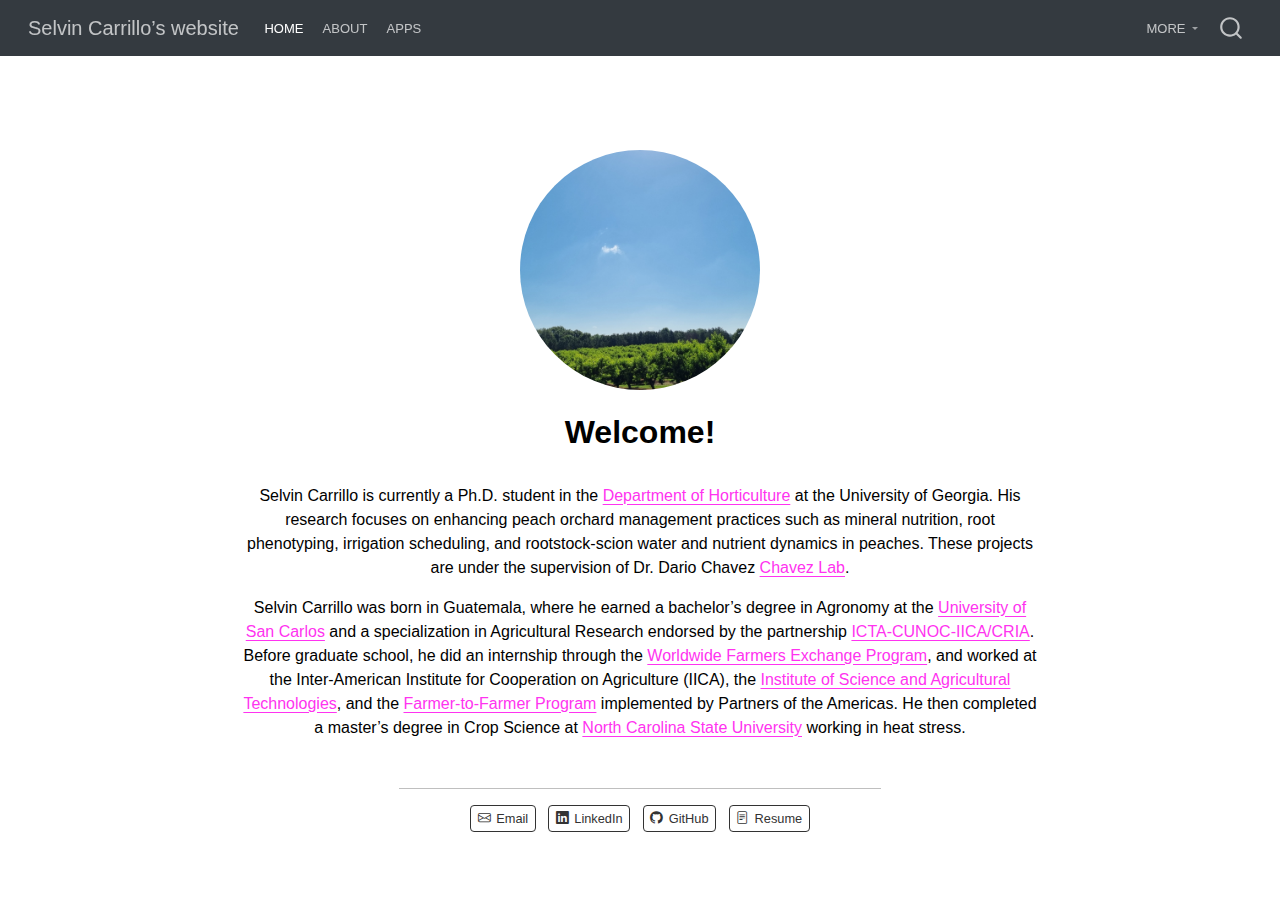
<file: index.html>
<!DOCTYPE html>
<html xmlns="http://www.w3.org/1999/xhtml" lang="en" xml:lang="en"><head>

<meta charset="utf-8">
<meta name="generator" content="quarto-1.4.554">

<meta name="viewport" content="width=device-width, initial-scale=1.0, user-scalable=yes">


<title>Selvin Carrillo’s website - Welcome!</title>
<style>
code{white-space: pre-wrap;}
span.smallcaps{font-variant: small-caps;}
div.columns{display: flex; gap: min(4vw, 1.5em);}
div.column{flex: auto; overflow-x: auto;}
div.hanging-indent{margin-left: 1.5em; text-indent: -1.5em;}
ul.task-list{list-style: none;}
ul.task-list li input[type="checkbox"] {
  width: 0.8em;
  margin: 0 0.8em 0.2em -1em; /* quarto-specific, see https://github.com/quarto-dev/quarto-cli/issues/4556 */ 
  vertical-align: middle;
}
</style>


<script src="site_libs/quarto-nav/quarto-nav.js"></script>
<script src="site_libs/quarto-nav/headroom.min.js"></script>
<script src="site_libs/clipboard/clipboard.min.js"></script>
<script src="site_libs/quarto-search/autocomplete.umd.js"></script>
<script src="site_libs/quarto-search/fuse.min.js"></script>
<script src="site_libs/quarto-search/quarto-search.js"></script>
<meta name="quarto:offset" content="./">
<script src="site_libs/quarto-html/quarto.js"></script>
<script src="site_libs/quarto-html/popper.min.js"></script>
<script src="site_libs/quarto-html/tippy.umd.min.js"></script>
<link href="site_libs/quarto-html/tippy.css" rel="stylesheet">
<link href="site_libs/quarto-html/quarto-syntax-highlighting.css" rel="stylesheet" id="quarto-text-highlighting-styles">
<script src="site_libs/bootstrap/bootstrap.min.js"></script>
<link href="site_libs/bootstrap/bootstrap-icons.css" rel="stylesheet">
<link href="site_libs/bootstrap/bootstrap.min.css" rel="stylesheet" id="quarto-bootstrap" data-mode="light">
<script id="quarto-search-options" type="application/json">{
  "location": "navbar",
  "copy-button": false,
  "collapse-after": 3,
  "panel-placement": "end",
  "type": "overlay",
  "limit": 50,
  "keyboard-shortcut": [
    "f",
    "/",
    "s"
  ],
  "show-item-context": false,
  "language": {
    "search-no-results-text": "No results",
    "search-matching-documents-text": "matching documents",
    "search-copy-link-title": "Copy link to search",
    "search-hide-matches-text": "Hide additional matches",
    "search-more-match-text": "more match in this document",
    "search-more-matches-text": "more matches in this document",
    "search-clear-button-title": "Clear",
    "search-text-placeholder": "",
    "search-detached-cancel-button-title": "Cancel",
    "search-submit-button-title": "Submit",
    "search-label": "Search"
  }
}</script>


<link rel="stylesheet" href="styles.css">
</head>

<body class="nav-fixed fullcontent">

<div id="quarto-search-results"></div>
  <header id="quarto-header" class="headroom fixed-top">
    <nav class="navbar navbar-expand-lg " data-bs-theme="dark">
      <div class="navbar-container container-fluid">
      <div class="navbar-brand-container mx-auto">
    <a class="navbar-brand" href="./index.html">
    <span class="navbar-title">Selvin Carrillo’s website</span>
    </a>
  </div>
            <div id="quarto-search" class="" title="Search"></div>
          <button class="navbar-toggler" type="button" data-bs-toggle="collapse" data-bs-target="#navbarCollapse" aria-controls="navbarCollapse" aria-expanded="false" aria-label="Toggle navigation" onclick="if (window.quartoToggleHeadroom) { window.quartoToggleHeadroom(); }">
  <span class="navbar-toggler-icon"></span>
</button>
          <div class="collapse navbar-collapse" id="navbarCollapse">
            <ul class="navbar-nav navbar-nav-scroll me-auto">
  <li class="nav-item">
    <a class="nav-link active" href="./index.html" aria-current="page"> 
<span class="menu-text">Home</span></a>
  </li>  
  <li class="nav-item">
    <a class="nav-link" href="./about.html"> 
<span class="menu-text">About</span></a>
  </li>  
  <li class="nav-item">
    <a class="nav-link" href="./Apps.html"> 
<span class="menu-text">Apps</span></a>
  </li>  
</ul>
            <ul class="navbar-nav navbar-nav-scroll ms-auto">
  <li class="nav-item dropdown ">
    <a class="nav-link dropdown-toggle" href="#" id="nav-menu-more" role="button" data-bs-toggle="dropdown" aria-expanded="false">
 <span class="menu-text">More</span>
    </a>
    <ul class="dropdown-menu dropdown-menu-end" aria-labelledby="nav-menu-more">    
        <li>
    <a class="dropdown-item" href="./Resources.html">
 <span class="dropdown-text">Resources</span></a>
  </li>  
    </ul>
  </li>
</ul>
          </div> <!-- /navcollapse -->
          <div class="quarto-navbar-tools">
</div>
      </div> <!-- /container-fluid -->
    </nav>
</header>
<!-- content -->
<div id="quarto-content" class="quarto-container page-columns page-rows-contents page-layout-article page-navbar">
<!-- sidebar -->
<!-- margin-sidebar -->
    
<!-- main -->
<div class="quarto-about-jolla content">
  <img src="images/peaches.jpg" class="about-image
  round " style="height: 15em; width: 15em;">
 <header id="title-block-header" class="quarto-title-block default">
<div class="quarto-title">
<h1 class="title">Welcome!</h1>
</div>
<div class="quarto-title-meta">
  </div>
</header><main class="content" id="quarto-document-content">
<p>Selvin Carrillo is currently a Ph.D.&nbsp;student in the <a href="https://hort.caes.uga.edu/graduate.html">Department of Horticulture</a> at the University of Georgia. His research focuses on enhancing peach orchard management practices such as mineral nutrition, root phenotyping, irrigation scheduling, and rootstock-scion water and nutrient dynamics in peaches. These projects are under the supervision of Dr.&nbsp;Dario Chavez <a href="https://site.caes.uga.edu/chavezlab/">Chavez Lab</a>.</p>
<p>Selvin Carrillo was born in Guatemala, where he earned a bachelor’s degree in Agronomy at the <a href="https://cunoroc.edu.gt/joomla30/index.php/carreras-disponibles/carrera-agronomia">University of San Carlos</a> and a specialization in Agricultural Research endorsed by the partnership <a href="https://www.icta.gob.gt/noticias/abril2019/Graduaci%C3%B3n%20Fycia%20marzo%202019.pdf">ICTA-CUNOC-IICA/CRIA</a>. Before graduate school, he did an internship through the <a href="https://worldwidefarmers.org/general-agriculture">Worldwide Farmers Exchange Program</a>, and worked at the Inter-American Institute for Cooperation on Agriculture (IICA), the <a href="https://icta.gob.gt/">Institute of Science and Agricultural Technologies</a>, and the <a href="https://farmer-to-farmer.org/">Farmer-to-Farmer Program</a> implemented by Partners of the Americas. He then completed a master’s degree in Crop Science at <a href="https://cals.ncsu.edu/crop-and-soil-sciences/students/graduate/">North Carolina State University</a> working in heat stress.</p>


</main> 
  <hr class="about-sep">
   <div class="about-links">
  <a href="mailto:selvincar@hotmail.com" class="about-link" rel="" target="">
    <i class="bi bi-envelope"></i>
     <span class="about-link-text">Email</span>
  </a>
  <a href="https://www.linkedin.com/in/selvincarrillo/" class="about-link" rel="" target="">
    <i class="bi bi-linkedin"></i>
     <span class="about-link-text">LinkedIn</span>
  </a>
  <a href="https://github.com/selvincarrillo" class="about-link" rel="" target="">
    <i class="bi bi-github"></i>
     <span class="about-link-text">GitHub</span>
  </a>
  <a href="/CV_SCR.pdf" class="about-link" rel="" target="">
    <i class="bi bi-file-text"></i>
     <span class="about-link-text">Resume</span>
  </a>
</div>
</div>
 <!-- /main -->
<script id="quarto-html-after-body" type="application/javascript">
window.document.addEventListener("DOMContentLoaded", function (event) {
  const toggleBodyColorMode = (bsSheetEl) => {
    const mode = bsSheetEl.getAttribute("data-mode");
    const bodyEl = window.document.querySelector("body");
    if (mode === "dark") {
      bodyEl.classList.add("quarto-dark");
      bodyEl.classList.remove("quarto-light");
    } else {
      bodyEl.classList.add("quarto-light");
      bodyEl.classList.remove("quarto-dark");
    }
  }
  const toggleBodyColorPrimary = () => {
    const bsSheetEl = window.document.querySelector("link#quarto-bootstrap");
    if (bsSheetEl) {
      toggleBodyColorMode(bsSheetEl);
    }
  }
  toggleBodyColorPrimary();  
  const isCodeAnnotation = (el) => {
    for (const clz of el.classList) {
      if (clz.startsWith('code-annotation-')) {                     
        return true;
      }
    }
    return false;
  }
  const clipboard = new window.ClipboardJS('.code-copy-button', {
    text: function(trigger) {
      const codeEl = trigger.previousElementSibling.cloneNode(true);
      for (const childEl of codeEl.children) {
        if (isCodeAnnotation(childEl)) {
          childEl.remove();
        }
      }
      return codeEl.innerText;
    }
  });
  clipboard.on('success', function(e) {
    // button target
    const button = e.trigger;
    // don't keep focus
    button.blur();
    // flash "checked"
    button.classList.add('code-copy-button-checked');
    var currentTitle = button.getAttribute("title");
    button.setAttribute("title", "Copied!");
    let tooltip;
    if (window.bootstrap) {
      button.setAttribute("data-bs-toggle", "tooltip");
      button.setAttribute("data-bs-placement", "left");
      button.setAttribute("data-bs-title", "Copied!");
      tooltip = new bootstrap.Tooltip(button, 
        { trigger: "manual", 
          customClass: "code-copy-button-tooltip",
          offset: [0, -8]});
      tooltip.show();    
    }
    setTimeout(function() {
      if (tooltip) {
        tooltip.hide();
        button.removeAttribute("data-bs-title");
        button.removeAttribute("data-bs-toggle");
        button.removeAttribute("data-bs-placement");
      }
      button.setAttribute("title", currentTitle);
      button.classList.remove('code-copy-button-checked');
    }, 1000);
    // clear code selection
    e.clearSelection();
  });
    var localhostRegex = new RegExp(/^(?:http|https):\/\/localhost\:?[0-9]*\//);
    var mailtoRegex = new RegExp(/^mailto:/);
      var filterRegex = new RegExp("https:\/\/selvincarrillo\.github\.io\/website\/");
    var isInternal = (href) => {
        return filterRegex.test(href) || localhostRegex.test(href) || mailtoRegex.test(href);
    }
    // Inspect non-navigation links and adorn them if external
 	var links = window.document.querySelectorAll('a[href]:not(.nav-link):not(.navbar-brand):not(.toc-action):not(.sidebar-link):not(.sidebar-item-toggle):not(.pagination-link):not(.no-external):not([aria-hidden]):not(.dropdown-item):not(.quarto-navigation-tool)');
    for (var i=0; i<links.length; i++) {
      const link = links[i];
      if (!isInternal(link.href)) {
        // undo the damage that might have been done by quarto-nav.js in the case of
        // links that we want to consider external
        if (link.dataset.originalHref !== undefined) {
          link.href = link.dataset.originalHref;
        }
      }
    }
  function tippyHover(el, contentFn, onTriggerFn, onUntriggerFn) {
    const config = {
      allowHTML: true,
      maxWidth: 500,
      delay: 100,
      arrow: false,
      appendTo: function(el) {
          return el.parentElement;
      },
      interactive: true,
      interactiveBorder: 10,
      theme: 'quarto',
      placement: 'bottom-start',
    };
    if (contentFn) {
      config.content = contentFn;
    }
    if (onTriggerFn) {
      config.onTrigger = onTriggerFn;
    }
    if (onUntriggerFn) {
      config.onUntrigger = onUntriggerFn;
    }
    window.tippy(el, config); 
  }
  const noterefs = window.document.querySelectorAll('a[role="doc-noteref"]');
  for (var i=0; i<noterefs.length; i++) {
    const ref = noterefs[i];
    tippyHover(ref, function() {
      // use id or data attribute instead here
      let href = ref.getAttribute('data-footnote-href') || ref.getAttribute('href');
      try { href = new URL(href).hash; } catch {}
      const id = href.replace(/^#\/?/, "");
      const note = window.document.getElementById(id);
      if (note) {
        return note.innerHTML;
      } else {
        return "";
      }
    });
  }
  const xrefs = window.document.querySelectorAll('a.quarto-xref');
  const processXRef = (id, note) => {
    // Strip column container classes
    const stripColumnClz = (el) => {
      el.classList.remove("page-full", "page-columns");
      if (el.children) {
        for (const child of el.children) {
          stripColumnClz(child);
        }
      }
    }
    stripColumnClz(note)
    if (id === null || id.startsWith('sec-')) {
      // Special case sections, only their first couple elements
      const container = document.createElement("div");
      if (note.children && note.children.length > 2) {
        container.appendChild(note.children[0].cloneNode(true));
        for (let i = 1; i < note.children.length; i++) {
          const child = note.children[i];
          if (child.tagName === "P" && child.innerText === "") {
            continue;
          } else {
            container.appendChild(child.cloneNode(true));
            break;
          }
        }
        if (window.Quarto?.typesetMath) {
          window.Quarto.typesetMath(container);
        }
        return container.innerHTML
      } else {
        if (window.Quarto?.typesetMath) {
          window.Quarto.typesetMath(note);
        }
        return note.innerHTML;
      }
    } else {
      // Remove any anchor links if they are present
      const anchorLink = note.querySelector('a.anchorjs-link');
      if (anchorLink) {
        anchorLink.remove();
      }
      if (window.Quarto?.typesetMath) {
        window.Quarto.typesetMath(note);
      }
      // TODO in 1.5, we should make sure this works without a callout special case
      if (note.classList.contains("callout")) {
        return note.outerHTML;
      } else {
        return note.innerHTML;
      }
    }
  }
  for (var i=0; i<xrefs.length; i++) {
    const xref = xrefs[i];
    tippyHover(xref, undefined, function(instance) {
      instance.disable();
      let url = xref.getAttribute('href');
      let hash = undefined; 
      if (url.startsWith('#')) {
        hash = url;
      } else {
        try { hash = new URL(url).hash; } catch {}
      }
      if (hash) {
        const id = hash.replace(/^#\/?/, "");
        const note = window.document.getElementById(id);
        if (note !== null) {
          try {
            const html = processXRef(id, note.cloneNode(true));
            instance.setContent(html);
          } finally {
            instance.enable();
            instance.show();
          }
        } else {
          // See if we can fetch this
          fetch(url.split('#')[0])
          .then(res => res.text())
          .then(html => {
            const parser = new DOMParser();
            const htmlDoc = parser.parseFromString(html, "text/html");
            const note = htmlDoc.getElementById(id);
            if (note !== null) {
              const html = processXRef(id, note);
              instance.setContent(html);
            } 
          }).finally(() => {
            instance.enable();
            instance.show();
          });
        }
      } else {
        // See if we can fetch a full url (with no hash to target)
        // This is a special case and we should probably do some content thinning / targeting
        fetch(url)
        .then(res => res.text())
        .then(html => {
          const parser = new DOMParser();
          const htmlDoc = parser.parseFromString(html, "text/html");
          const note = htmlDoc.querySelector('main.content');
          if (note !== null) {
            // This should only happen for chapter cross references
            // (since there is no id in the URL)
            // remove the first header
            if (note.children.length > 0 && note.children[0].tagName === "HEADER") {
              note.children[0].remove();
            }
            const html = processXRef(null, note);
            instance.setContent(html);
          } 
        }).finally(() => {
          instance.enable();
          instance.show();
        });
      }
    }, function(instance) {
    });
  }
      let selectedAnnoteEl;
      const selectorForAnnotation = ( cell, annotation) => {
        let cellAttr = 'data-code-cell="' + cell + '"';
        let lineAttr = 'data-code-annotation="' +  annotation + '"';
        const selector = 'span[' + cellAttr + '][' + lineAttr + ']';
        return selector;
      }
      const selectCodeLines = (annoteEl) => {
        const doc = window.document;
        const targetCell = annoteEl.getAttribute("data-target-cell");
        const targetAnnotation = annoteEl.getAttribute("data-target-annotation");
        const annoteSpan = window.document.querySelector(selectorForAnnotation(targetCell, targetAnnotation));
        const lines = annoteSpan.getAttribute("data-code-lines").split(",");
        const lineIds = lines.map((line) => {
          return targetCell + "-" + line;
        })
        let top = null;
        let height = null;
        let parent = null;
        if (lineIds.length > 0) {
            //compute the position of the single el (top and bottom and make a div)
            const el = window.document.getElementById(lineIds[0]);
            top = el.offsetTop;
            height = el.offsetHeight;
            parent = el.parentElement.parentElement;
          if (lineIds.length > 1) {
            const lastEl = window.document.getElementById(lineIds[lineIds.length - 1]);
            const bottom = lastEl.offsetTop + lastEl.offsetHeight;
            height = bottom - top;
          }
          if (top !== null && height !== null && parent !== null) {
            // cook up a div (if necessary) and position it 
            let div = window.document.getElementById("code-annotation-line-highlight");
            if (div === null) {
              div = window.document.createElement("div");
              div.setAttribute("id", "code-annotation-line-highlight");
              div.style.position = 'absolute';
              parent.appendChild(div);
            }
            div.style.top = top - 2 + "px";
            div.style.height = height + 4 + "px";
            div.style.left = 0;
            let gutterDiv = window.document.getElementById("code-annotation-line-highlight-gutter");
            if (gutterDiv === null) {
              gutterDiv = window.document.createElement("div");
              gutterDiv.setAttribute("id", "code-annotation-line-highlight-gutter");
              gutterDiv.style.position = 'absolute';
              const codeCell = window.document.getElementById(targetCell);
              const gutter = codeCell.querySelector('.code-annotation-gutter');
              gutter.appendChild(gutterDiv);
            }
            gutterDiv.style.top = top - 2 + "px";
            gutterDiv.style.height = height + 4 + "px";
          }
          selectedAnnoteEl = annoteEl;
        }
      };
      const unselectCodeLines = () => {
        const elementsIds = ["code-annotation-line-highlight", "code-annotation-line-highlight-gutter"];
        elementsIds.forEach((elId) => {
          const div = window.document.getElementById(elId);
          if (div) {
            div.remove();
          }
        });
        selectedAnnoteEl = undefined;
      };
        // Handle positioning of the toggle
    window.addEventListener(
      "resize",
      throttle(() => {
        elRect = undefined;
        if (selectedAnnoteEl) {
          selectCodeLines(selectedAnnoteEl);
        }
      }, 10)
    );
    function throttle(fn, ms) {
    let throttle = false;
    let timer;
      return (...args) => {
        if(!throttle) { // first call gets through
            fn.apply(this, args);
            throttle = true;
        } else { // all the others get throttled
            if(timer) clearTimeout(timer); // cancel #2
            timer = setTimeout(() => {
              fn.apply(this, args);
              timer = throttle = false;
            }, ms);
        }
      };
    }
      // Attach click handler to the DT
      const annoteDls = window.document.querySelectorAll('dt[data-target-cell]');
      for (const annoteDlNode of annoteDls) {
        annoteDlNode.addEventListener('click', (event) => {
          const clickedEl = event.target;
          if (clickedEl !== selectedAnnoteEl) {
            unselectCodeLines();
            const activeEl = window.document.querySelector('dt[data-target-cell].code-annotation-active');
            if (activeEl) {
              activeEl.classList.remove('code-annotation-active');
            }
            selectCodeLines(clickedEl);
            clickedEl.classList.add('code-annotation-active');
          } else {
            // Unselect the line
            unselectCodeLines();
            clickedEl.classList.remove('code-annotation-active');
          }
        });
      }
  const findCites = (el) => {
    const parentEl = el.parentElement;
    if (parentEl) {
      const cites = parentEl.dataset.cites;
      if (cites) {
        return {
          el,
          cites: cites.split(' ')
        };
      } else {
        return findCites(el.parentElement)
      }
    } else {
      return undefined;
    }
  };
  var bibliorefs = window.document.querySelectorAll('a[role="doc-biblioref"]');
  for (var i=0; i<bibliorefs.length; i++) {
    const ref = bibliorefs[i];
    const citeInfo = findCites(ref);
    if (citeInfo) {
      tippyHover(citeInfo.el, function() {
        var popup = window.document.createElement('div');
        citeInfo.cites.forEach(function(cite) {
          var citeDiv = window.document.createElement('div');
          citeDiv.classList.add('hanging-indent');
          citeDiv.classList.add('csl-entry');
          var biblioDiv = window.document.getElementById('ref-' + cite);
          if (biblioDiv) {
            citeDiv.innerHTML = biblioDiv.innerHTML;
          }
          popup.appendChild(citeDiv);
        });
        return popup.innerHTML;
      });
    }
  }
});
</script>
</div> <!-- /content -->




</body></html>
</file>
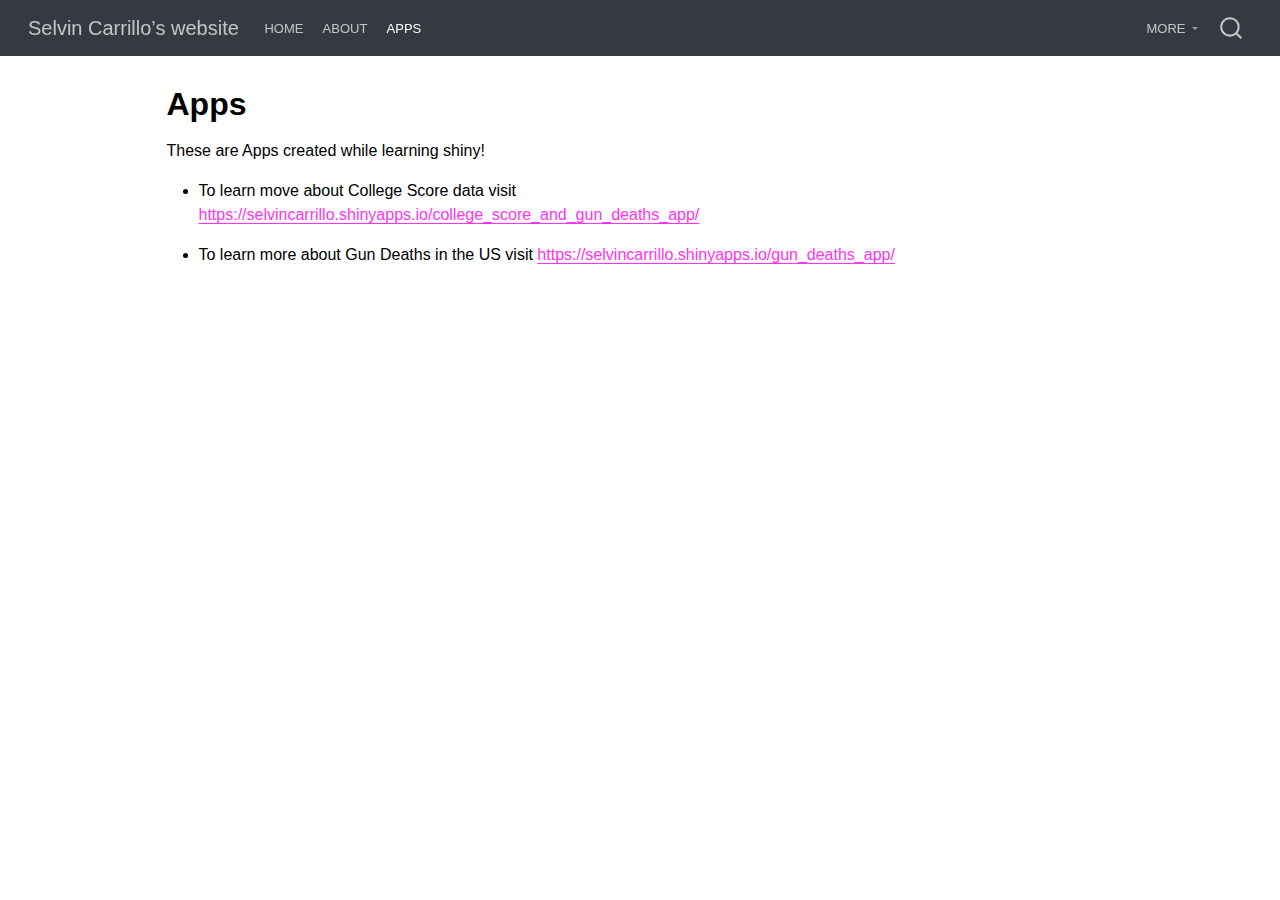
<file: Apps.html>
<!DOCTYPE html>
<html xmlns="http://www.w3.org/1999/xhtml" lang="en" xml:lang="en"><head>

<meta charset="utf-8">
<meta name="generator" content="quarto-1.4.554">

<meta name="viewport" content="width=device-width, initial-scale=1.0, user-scalable=yes">


<title>Selvin Carrillo’s website - Apps</title>
<style>
code{white-space: pre-wrap;}
span.smallcaps{font-variant: small-caps;}
div.columns{display: flex; gap: min(4vw, 1.5em);}
div.column{flex: auto; overflow-x: auto;}
div.hanging-indent{margin-left: 1.5em; text-indent: -1.5em;}
ul.task-list{list-style: none;}
ul.task-list li input[type="checkbox"] {
  width: 0.8em;
  margin: 0 0.8em 0.2em -1em; /* quarto-specific, see https://github.com/quarto-dev/quarto-cli/issues/4556 */ 
  vertical-align: middle;
}
</style>


<script src="site_libs/quarto-nav/quarto-nav.js"></script>
<script src="site_libs/quarto-nav/headroom.min.js"></script>
<script src="site_libs/clipboard/clipboard.min.js"></script>
<script src="site_libs/quarto-search/autocomplete.umd.js"></script>
<script src="site_libs/quarto-search/fuse.min.js"></script>
<script src="site_libs/quarto-search/quarto-search.js"></script>
<meta name="quarto:offset" content="./">
<script src="site_libs/quarto-html/quarto.js"></script>
<script src="site_libs/quarto-html/popper.min.js"></script>
<script src="site_libs/quarto-html/tippy.umd.min.js"></script>
<script src="site_libs/quarto-html/anchor.min.js"></script>
<link href="site_libs/quarto-html/tippy.css" rel="stylesheet">
<link href="site_libs/quarto-html/quarto-syntax-highlighting.css" rel="stylesheet" id="quarto-text-highlighting-styles">
<script src="site_libs/bootstrap/bootstrap.min.js"></script>
<link href="site_libs/bootstrap/bootstrap-icons.css" rel="stylesheet">
<link href="site_libs/bootstrap/bootstrap.min.css" rel="stylesheet" id="quarto-bootstrap" data-mode="light">
<script id="quarto-search-options" type="application/json">{
  "location": "navbar",
  "copy-button": false,
  "collapse-after": 3,
  "panel-placement": "end",
  "type": "overlay",
  "limit": 50,
  "keyboard-shortcut": [
    "f",
    "/",
    "s"
  ],
  "show-item-context": false,
  "language": {
    "search-no-results-text": "No results",
    "search-matching-documents-text": "matching documents",
    "search-copy-link-title": "Copy link to search",
    "search-hide-matches-text": "Hide additional matches",
    "search-more-match-text": "more match in this document",
    "search-more-matches-text": "more matches in this document",
    "search-clear-button-title": "Clear",
    "search-text-placeholder": "",
    "search-detached-cancel-button-title": "Cancel",
    "search-submit-button-title": "Submit",
    "search-label": "Search"
  }
}</script>


<link rel="stylesheet" href="styles.css">
</head>

<body class="nav-fixed">

<div id="quarto-search-results"></div>
  <header id="quarto-header" class="headroom fixed-top">
    <nav class="navbar navbar-expand-lg " data-bs-theme="dark">
      <div class="navbar-container container-fluid">
      <div class="navbar-brand-container mx-auto">
    <a class="navbar-brand" href="./index.html">
    <span class="navbar-title">Selvin Carrillo’s website</span>
    </a>
  </div>
            <div id="quarto-search" class="" title="Search"></div>
          <button class="navbar-toggler" type="button" data-bs-toggle="collapse" data-bs-target="#navbarCollapse" aria-controls="navbarCollapse" aria-expanded="false" aria-label="Toggle navigation" onclick="if (window.quartoToggleHeadroom) { window.quartoToggleHeadroom(); }">
  <span class="navbar-toggler-icon"></span>
</button>
          <div class="collapse navbar-collapse" id="navbarCollapse">
            <ul class="navbar-nav navbar-nav-scroll me-auto">
  <li class="nav-item">
    <a class="nav-link" href="./index.html"> 
<span class="menu-text">Home</span></a>
  </li>  
  <li class="nav-item">
    <a class="nav-link" href="./about.html"> 
<span class="menu-text">About</span></a>
  </li>  
  <li class="nav-item">
    <a class="nav-link active" href="./Apps.html" aria-current="page"> 
<span class="menu-text">Apps</span></a>
  </li>  
</ul>
            <ul class="navbar-nav navbar-nav-scroll ms-auto">
  <li class="nav-item dropdown ">
    <a class="nav-link dropdown-toggle" href="#" id="nav-menu-more" role="button" data-bs-toggle="dropdown" aria-expanded="false">
 <span class="menu-text">More</span>
    </a>
    <ul class="dropdown-menu dropdown-menu-end" aria-labelledby="nav-menu-more">    
        <li>
    <a class="dropdown-item" href="./Resources.html">
 <span class="dropdown-text">Resources</span></a>
  </li>  
    </ul>
  </li>
</ul>
          </div> <!-- /navcollapse -->
          <div class="quarto-navbar-tools">
</div>
      </div> <!-- /container-fluid -->
    </nav>
</header>
<!-- content -->
<div id="quarto-content" class="quarto-container page-columns page-rows-contents page-layout-article page-navbar">
<!-- sidebar -->
<!-- margin-sidebar -->
    <div id="quarto-margin-sidebar" class="sidebar margin-sidebar">
        
    </div>
<!-- main -->
<main class="content" id="quarto-document-content">

<header id="title-block-header" class="quarto-title-block default">
<div class="quarto-title">
<h1 class="title">Apps</h1>
</div>



<div class="quarto-title-meta">

    
  
    
  </div>
  


</header>


<p>These are Apps created while learning shiny!</p>
<ul>
<li><p>To learn move about College Score data visit <a href="https://selvincarrillo.shinyapps.io/college_score_and_gun_deaths_app/" class="uri">https://selvincarrillo.shinyapps.io/college_score_and_gun_deaths_app/</a></p></li>
<li><p>To learn more about Gun Deaths in the US visit <a href="https://selvincarrillo.shinyapps.io/gun_deaths_app/" class="uri">https://selvincarrillo.shinyapps.io/gun_deaths_app/</a></p></li>
</ul>



</main> <!-- /main -->
<script id="quarto-html-after-body" type="application/javascript">
window.document.addEventListener("DOMContentLoaded", function (event) {
  const toggleBodyColorMode = (bsSheetEl) => {
    const mode = bsSheetEl.getAttribute("data-mode");
    const bodyEl = window.document.querySelector("body");
    if (mode === "dark") {
      bodyEl.classList.add("quarto-dark");
      bodyEl.classList.remove("quarto-light");
    } else {
      bodyEl.classList.add("quarto-light");
      bodyEl.classList.remove("quarto-dark");
    }
  }
  const toggleBodyColorPrimary = () => {
    const bsSheetEl = window.document.querySelector("link#quarto-bootstrap");
    if (bsSheetEl) {
      toggleBodyColorMode(bsSheetEl);
    }
  }
  toggleBodyColorPrimary();  
  const icon = "";
  const anchorJS = new window.AnchorJS();
  anchorJS.options = {
    placement: 'right',
    icon: icon
  };
  anchorJS.add('.anchored');
  const isCodeAnnotation = (el) => {
    for (const clz of el.classList) {
      if (clz.startsWith('code-annotation-')) {                     
        return true;
      }
    }
    return false;
  }
  const clipboard = new window.ClipboardJS('.code-copy-button', {
    text: function(trigger) {
      const codeEl = trigger.previousElementSibling.cloneNode(true);
      for (const childEl of codeEl.children) {
        if (isCodeAnnotation(childEl)) {
          childEl.remove();
        }
      }
      return codeEl.innerText;
    }
  });
  clipboard.on('success', function(e) {
    // button target
    const button = e.trigger;
    // don't keep focus
    button.blur();
    // flash "checked"
    button.classList.add('code-copy-button-checked');
    var currentTitle = button.getAttribute("title");
    button.setAttribute("title", "Copied!");
    let tooltip;
    if (window.bootstrap) {
      button.setAttribute("data-bs-toggle", "tooltip");
      button.setAttribute("data-bs-placement", "left");
      button.setAttribute("data-bs-title", "Copied!");
      tooltip = new bootstrap.Tooltip(button, 
        { trigger: "manual", 
          customClass: "code-copy-button-tooltip",
          offset: [0, -8]});
      tooltip.show();    
    }
    setTimeout(function() {
      if (tooltip) {
        tooltip.hide();
        button.removeAttribute("data-bs-title");
        button.removeAttribute("data-bs-toggle");
        button.removeAttribute("data-bs-placement");
      }
      button.setAttribute("title", currentTitle);
      button.classList.remove('code-copy-button-checked');
    }, 1000);
    // clear code selection
    e.clearSelection();
  });
    var localhostRegex = new RegExp(/^(?:http|https):\/\/localhost\:?[0-9]*\//);
    var mailtoRegex = new RegExp(/^mailto:/);
      var filterRegex = new RegExp("https:\/\/selvincarrillo\.github\.io\/website\/");
    var isInternal = (href) => {
        return filterRegex.test(href) || localhostRegex.test(href) || mailtoRegex.test(href);
    }
    // Inspect non-navigation links and adorn them if external
 	var links = window.document.querySelectorAll('a[href]:not(.nav-link):not(.navbar-brand):not(.toc-action):not(.sidebar-link):not(.sidebar-item-toggle):not(.pagination-link):not(.no-external):not([aria-hidden]):not(.dropdown-item):not(.quarto-navigation-tool)');
    for (var i=0; i<links.length; i++) {
      const link = links[i];
      if (!isInternal(link.href)) {
        // undo the damage that might have been done by quarto-nav.js in the case of
        // links that we want to consider external
        if (link.dataset.originalHref !== undefined) {
          link.href = link.dataset.originalHref;
        }
      }
    }
  function tippyHover(el, contentFn, onTriggerFn, onUntriggerFn) {
    const config = {
      allowHTML: true,
      maxWidth: 500,
      delay: 100,
      arrow: false,
      appendTo: function(el) {
          return el.parentElement;
      },
      interactive: true,
      interactiveBorder: 10,
      theme: 'quarto',
      placement: 'bottom-start',
    };
    if (contentFn) {
      config.content = contentFn;
    }
    if (onTriggerFn) {
      config.onTrigger = onTriggerFn;
    }
    if (onUntriggerFn) {
      config.onUntrigger = onUntriggerFn;
    }
    window.tippy(el, config); 
  }
  const noterefs = window.document.querySelectorAll('a[role="doc-noteref"]');
  for (var i=0; i<noterefs.length; i++) {
    const ref = noterefs[i];
    tippyHover(ref, function() {
      // use id or data attribute instead here
      let href = ref.getAttribute('data-footnote-href') || ref.getAttribute('href');
      try { href = new URL(href).hash; } catch {}
      const id = href.replace(/^#\/?/, "");
      const note = window.document.getElementById(id);
      if (note) {
        return note.innerHTML;
      } else {
        return "";
      }
    });
  }
  const xrefs = window.document.querySelectorAll('a.quarto-xref');
  const processXRef = (id, note) => {
    // Strip column container classes
    const stripColumnClz = (el) => {
      el.classList.remove("page-full", "page-columns");
      if (el.children) {
        for (const child of el.children) {
          stripColumnClz(child);
        }
      }
    }
    stripColumnClz(note)
    if (id === null || id.startsWith('sec-')) {
      // Special case sections, only their first couple elements
      const container = document.createElement("div");
      if (note.children && note.children.length > 2) {
        container.appendChild(note.children[0].cloneNode(true));
        for (let i = 1; i < note.children.length; i++) {
          const child = note.children[i];
          if (child.tagName === "P" && child.innerText === "") {
            continue;
          } else {
            container.appendChild(child.cloneNode(true));
            break;
          }
        }
        if (window.Quarto?.typesetMath) {
          window.Quarto.typesetMath(container);
        }
        return container.innerHTML
      } else {
        if (window.Quarto?.typesetMath) {
          window.Quarto.typesetMath(note);
        }
        return note.innerHTML;
      }
    } else {
      // Remove any anchor links if they are present
      const anchorLink = note.querySelector('a.anchorjs-link');
      if (anchorLink) {
        anchorLink.remove();
      }
      if (window.Quarto?.typesetMath) {
        window.Quarto.typesetMath(note);
      }
      // TODO in 1.5, we should make sure this works without a callout special case
      if (note.classList.contains("callout")) {
        return note.outerHTML;
      } else {
        return note.innerHTML;
      }
    }
  }
  for (var i=0; i<xrefs.length; i++) {
    const xref = xrefs[i];
    tippyHover(xref, undefined, function(instance) {
      instance.disable();
      let url = xref.getAttribute('href');
      let hash = undefined; 
      if (url.startsWith('#')) {
        hash = url;
      } else {
        try { hash = new URL(url).hash; } catch {}
      }
      if (hash) {
        const id = hash.replace(/^#\/?/, "");
        const note = window.document.getElementById(id);
        if (note !== null) {
          try {
            const html = processXRef(id, note.cloneNode(true));
            instance.setContent(html);
          } finally {
            instance.enable();
            instance.show();
          }
        } else {
          // See if we can fetch this
          fetch(url.split('#')[0])
          .then(res => res.text())
          .then(html => {
            const parser = new DOMParser();
            const htmlDoc = parser.parseFromString(html, "text/html");
            const note = htmlDoc.getElementById(id);
            if (note !== null) {
              const html = processXRef(id, note);
              instance.setContent(html);
            } 
          }).finally(() => {
            instance.enable();
            instance.show();
          });
        }
      } else {
        // See if we can fetch a full url (with no hash to target)
        // This is a special case and we should probably do some content thinning / targeting
        fetch(url)
        .then(res => res.text())
        .then(html => {
          const parser = new DOMParser();
          const htmlDoc = parser.parseFromString(html, "text/html");
          const note = htmlDoc.querySelector('main.content');
          if (note !== null) {
            // This should only happen for chapter cross references
            // (since there is no id in the URL)
            // remove the first header
            if (note.children.length > 0 && note.children[0].tagName === "HEADER") {
              note.children[0].remove();
            }
            const html = processXRef(null, note);
            instance.setContent(html);
          } 
        }).finally(() => {
          instance.enable();
          instance.show();
        });
      }
    }, function(instance) {
    });
  }
      let selectedAnnoteEl;
      const selectorForAnnotation = ( cell, annotation) => {
        let cellAttr = 'data-code-cell="' + cell + '"';
        let lineAttr = 'data-code-annotation="' +  annotation + '"';
        const selector = 'span[' + cellAttr + '][' + lineAttr + ']';
        return selector;
      }
      const selectCodeLines = (annoteEl) => {
        const doc = window.document;
        const targetCell = annoteEl.getAttribute("data-target-cell");
        const targetAnnotation = annoteEl.getAttribute("data-target-annotation");
        const annoteSpan = window.document.querySelector(selectorForAnnotation(targetCell, targetAnnotation));
        const lines = annoteSpan.getAttribute("data-code-lines").split(",");
        const lineIds = lines.map((line) => {
          return targetCell + "-" + line;
        })
        let top = null;
        let height = null;
        let parent = null;
        if (lineIds.length > 0) {
            //compute the position of the single el (top and bottom and make a div)
            const el = window.document.getElementById(lineIds[0]);
            top = el.offsetTop;
            height = el.offsetHeight;
            parent = el.parentElement.parentElement;
          if (lineIds.length > 1) {
            const lastEl = window.document.getElementById(lineIds[lineIds.length - 1]);
            const bottom = lastEl.offsetTop + lastEl.offsetHeight;
            height = bottom - top;
          }
          if (top !== null && height !== null && parent !== null) {
            // cook up a div (if necessary) and position it 
            let div = window.document.getElementById("code-annotation-line-highlight");
            if (div === null) {
              div = window.document.createElement("div");
              div.setAttribute("id", "code-annotation-line-highlight");
              div.style.position = 'absolute';
              parent.appendChild(div);
            }
            div.style.top = top - 2 + "px";
            div.style.height = height + 4 + "px";
            div.style.left = 0;
            let gutterDiv = window.document.getElementById("code-annotation-line-highlight-gutter");
            if (gutterDiv === null) {
              gutterDiv = window.document.createElement("div");
              gutterDiv.setAttribute("id", "code-annotation-line-highlight-gutter");
              gutterDiv.style.position = 'absolute';
              const codeCell = window.document.getElementById(targetCell);
              const gutter = codeCell.querySelector('.code-annotation-gutter');
              gutter.appendChild(gutterDiv);
            }
            gutterDiv.style.top = top - 2 + "px";
            gutterDiv.style.height = height + 4 + "px";
          }
          selectedAnnoteEl = annoteEl;
        }
      };
      const unselectCodeLines = () => {
        const elementsIds = ["code-annotation-line-highlight", "code-annotation-line-highlight-gutter"];
        elementsIds.forEach((elId) => {
          const div = window.document.getElementById(elId);
          if (div) {
            div.remove();
          }
        });
        selectedAnnoteEl = undefined;
      };
        // Handle positioning of the toggle
    window.addEventListener(
      "resize",
      throttle(() => {
        elRect = undefined;
        if (selectedAnnoteEl) {
          selectCodeLines(selectedAnnoteEl);
        }
      }, 10)
    );
    function throttle(fn, ms) {
    let throttle = false;
    let timer;
      return (...args) => {
        if(!throttle) { // first call gets through
            fn.apply(this, args);
            throttle = true;
        } else { // all the others get throttled
            if(timer) clearTimeout(timer); // cancel #2
            timer = setTimeout(() => {
              fn.apply(this, args);
              timer = throttle = false;
            }, ms);
        }
      };
    }
      // Attach click handler to the DT
      const annoteDls = window.document.querySelectorAll('dt[data-target-cell]');
      for (const annoteDlNode of annoteDls) {
        annoteDlNode.addEventListener('click', (event) => {
          const clickedEl = event.target;
          if (clickedEl !== selectedAnnoteEl) {
            unselectCodeLines();
            const activeEl = window.document.querySelector('dt[data-target-cell].code-annotation-active');
            if (activeEl) {
              activeEl.classList.remove('code-annotation-active');
            }
            selectCodeLines(clickedEl);
            clickedEl.classList.add('code-annotation-active');
          } else {
            // Unselect the line
            unselectCodeLines();
            clickedEl.classList.remove('code-annotation-active');
          }
        });
      }
  const findCites = (el) => {
    const parentEl = el.parentElement;
    if (parentEl) {
      const cites = parentEl.dataset.cites;
      if (cites) {
        return {
          el,
          cites: cites.split(' ')
        };
      } else {
        return findCites(el.parentElement)
      }
    } else {
      return undefined;
    }
  };
  var bibliorefs = window.document.querySelectorAll('a[role="doc-biblioref"]');
  for (var i=0; i<bibliorefs.length; i++) {
    const ref = bibliorefs[i];
    const citeInfo = findCites(ref);
    if (citeInfo) {
      tippyHover(citeInfo.el, function() {
        var popup = window.document.createElement('div');
        citeInfo.cites.forEach(function(cite) {
          var citeDiv = window.document.createElement('div');
          citeDiv.classList.add('hanging-indent');
          citeDiv.classList.add('csl-entry');
          var biblioDiv = window.document.getElementById('ref-' + cite);
          if (biblioDiv) {
            citeDiv.innerHTML = biblioDiv.innerHTML;
          }
          popup.appendChild(citeDiv);
        });
        return popup.innerHTML;
      });
    }
  }
});
</script>
</div> <!-- /content -->




</body></html>
</file>
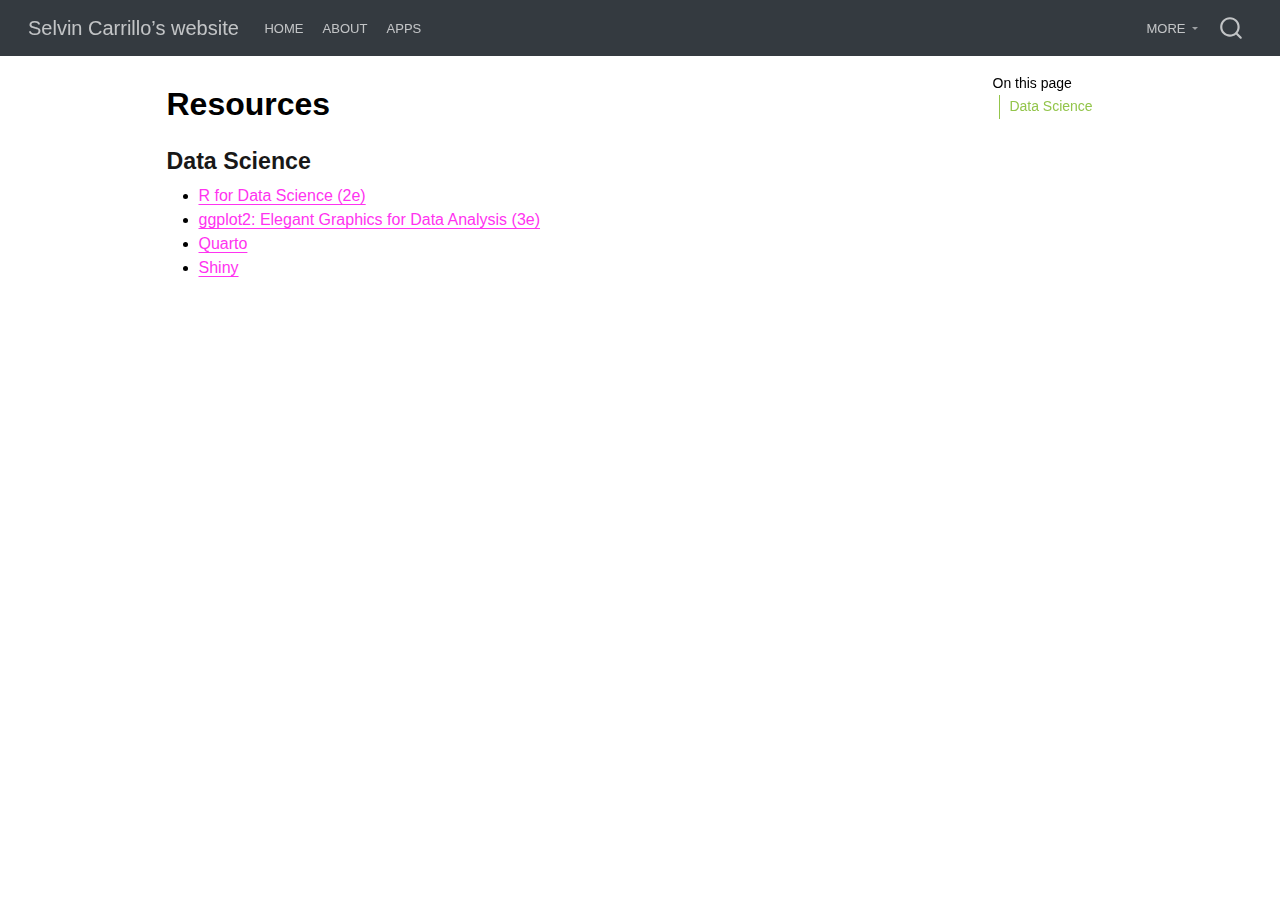
<file: Resources.html>
<!DOCTYPE html>
<html xmlns="http://www.w3.org/1999/xhtml" lang="en" xml:lang="en"><head>

<meta charset="utf-8">
<meta name="generator" content="quarto-1.4.554">

<meta name="viewport" content="width=device-width, initial-scale=1.0, user-scalable=yes">


<title>Selvin Carrillo’s website - Resources</title>
<style>
code{white-space: pre-wrap;}
span.smallcaps{font-variant: small-caps;}
div.columns{display: flex; gap: min(4vw, 1.5em);}
div.column{flex: auto; overflow-x: auto;}
div.hanging-indent{margin-left: 1.5em; text-indent: -1.5em;}
ul.task-list{list-style: none;}
ul.task-list li input[type="checkbox"] {
  width: 0.8em;
  margin: 0 0.8em 0.2em -1em; /* quarto-specific, see https://github.com/quarto-dev/quarto-cli/issues/4556 */ 
  vertical-align: middle;
}
</style>


<script src="site_libs/quarto-nav/quarto-nav.js"></script>
<script src="site_libs/quarto-nav/headroom.min.js"></script>
<script src="site_libs/clipboard/clipboard.min.js"></script>
<script src="site_libs/quarto-search/autocomplete.umd.js"></script>
<script src="site_libs/quarto-search/fuse.min.js"></script>
<script src="site_libs/quarto-search/quarto-search.js"></script>
<meta name="quarto:offset" content="./">
<script src="site_libs/quarto-html/quarto.js"></script>
<script src="site_libs/quarto-html/popper.min.js"></script>
<script src="site_libs/quarto-html/tippy.umd.min.js"></script>
<script src="site_libs/quarto-html/anchor.min.js"></script>
<link href="site_libs/quarto-html/tippy.css" rel="stylesheet">
<link href="site_libs/quarto-html/quarto-syntax-highlighting.css" rel="stylesheet" id="quarto-text-highlighting-styles">
<script src="site_libs/bootstrap/bootstrap.min.js"></script>
<link href="site_libs/bootstrap/bootstrap-icons.css" rel="stylesheet">
<link href="site_libs/bootstrap/bootstrap.min.css" rel="stylesheet" id="quarto-bootstrap" data-mode="light">
<script id="quarto-search-options" type="application/json">{
  "location": "navbar",
  "copy-button": false,
  "collapse-after": 3,
  "panel-placement": "end",
  "type": "overlay",
  "limit": 50,
  "keyboard-shortcut": [
    "f",
    "/",
    "s"
  ],
  "show-item-context": false,
  "language": {
    "search-no-results-text": "No results",
    "search-matching-documents-text": "matching documents",
    "search-copy-link-title": "Copy link to search",
    "search-hide-matches-text": "Hide additional matches",
    "search-more-match-text": "more match in this document",
    "search-more-matches-text": "more matches in this document",
    "search-clear-button-title": "Clear",
    "search-text-placeholder": "",
    "search-detached-cancel-button-title": "Cancel",
    "search-submit-button-title": "Submit",
    "search-label": "Search"
  }
}</script>


<link rel="stylesheet" href="styles.css">
</head>

<body class="nav-fixed">

<div id="quarto-search-results"></div>
  <header id="quarto-header" class="headroom fixed-top">
    <nav class="navbar navbar-expand-lg " data-bs-theme="dark">
      <div class="navbar-container container-fluid">
      <div class="navbar-brand-container mx-auto">
    <a class="navbar-brand" href="./index.html">
    <span class="navbar-title">Selvin Carrillo’s website</span>
    </a>
  </div>
            <div id="quarto-search" class="" title="Search"></div>
          <button class="navbar-toggler" type="button" data-bs-toggle="collapse" data-bs-target="#navbarCollapse" aria-controls="navbarCollapse" aria-expanded="false" aria-label="Toggle navigation" onclick="if (window.quartoToggleHeadroom) { window.quartoToggleHeadroom(); }">
  <span class="navbar-toggler-icon"></span>
</button>
          <div class="collapse navbar-collapse" id="navbarCollapse">
            <ul class="navbar-nav navbar-nav-scroll me-auto">
  <li class="nav-item">
    <a class="nav-link" href="./index.html"> 
<span class="menu-text">Home</span></a>
  </li>  
  <li class="nav-item">
    <a class="nav-link" href="./about.html"> 
<span class="menu-text">About</span></a>
  </li>  
  <li class="nav-item">
    <a class="nav-link" href="./Apps.html"> 
<span class="menu-text">Apps</span></a>
  </li>  
</ul>
            <ul class="navbar-nav navbar-nav-scroll ms-auto">
  <li class="nav-item dropdown ">
    <a class="nav-link dropdown-toggle" href="#" id="nav-menu-more" role="button" data-bs-toggle="dropdown" aria-expanded="false">
 <span class="menu-text">More</span>
    </a>
    <ul class="dropdown-menu dropdown-menu-end" aria-labelledby="nav-menu-more">    
        <li>
    <a class="dropdown-item" href="./Resources.html">
 <span class="dropdown-text">Resources</span></a>
  </li>  
    </ul>
  </li>
</ul>
          </div> <!-- /navcollapse -->
          <div class="quarto-navbar-tools">
</div>
      </div> <!-- /container-fluid -->
    </nav>
</header>
<!-- content -->
<div id="quarto-content" class="quarto-container page-columns page-rows-contents page-layout-article page-navbar">
<!-- sidebar -->
<!-- margin-sidebar -->
    <div id="quarto-margin-sidebar" class="sidebar margin-sidebar">
        <nav id="TOC" role="doc-toc" class="toc-active">
    <h2 id="toc-title">On this page</h2>
   
  <ul>
  <li><a href="#data-science" id="toc-data-science" class="nav-link active" data-scroll-target="#data-science">Data Science</a></li>
  </ul>
</nav>
    </div>
<!-- main -->
<main class="content" id="quarto-document-content">

<header id="title-block-header" class="quarto-title-block default">
<div class="quarto-title">
<h1 class="title">Resources</h1>
</div>



<div class="quarto-title-meta">

    
  
    
  </div>
  


</header>


<section id="data-science" class="level3">
<h3 class="anchored" data-anchor-id="data-science">Data Science</h3>
<ul>
<li><a href="https://r4ds.hadley.nz/">R for Data Science (2e)</a></li>
<li><a href="https://ggplot2-book.org/">ggplot2: Elegant Graphics for Data Analysis (3e)</a></li>
<li><a href="https://quarto.org/">Quarto</a></li>
<li><a href="https://shiny.posit.co/">Shiny</a></li>
</ul>


</section>

</main> <!-- /main -->
<script id="quarto-html-after-body" type="application/javascript">
window.document.addEventListener("DOMContentLoaded", function (event) {
  const toggleBodyColorMode = (bsSheetEl) => {
    const mode = bsSheetEl.getAttribute("data-mode");
    const bodyEl = window.document.querySelector("body");
    if (mode === "dark") {
      bodyEl.classList.add("quarto-dark");
      bodyEl.classList.remove("quarto-light");
    } else {
      bodyEl.classList.add("quarto-light");
      bodyEl.classList.remove("quarto-dark");
    }
  }
  const toggleBodyColorPrimary = () => {
    const bsSheetEl = window.document.querySelector("link#quarto-bootstrap");
    if (bsSheetEl) {
      toggleBodyColorMode(bsSheetEl);
    }
  }
  toggleBodyColorPrimary();  
  const icon = "";
  const anchorJS = new window.AnchorJS();
  anchorJS.options = {
    placement: 'right',
    icon: icon
  };
  anchorJS.add('.anchored');
  const isCodeAnnotation = (el) => {
    for (const clz of el.classList) {
      if (clz.startsWith('code-annotation-')) {                     
        return true;
      }
    }
    return false;
  }
  const clipboard = new window.ClipboardJS('.code-copy-button', {
    text: function(trigger) {
      const codeEl = trigger.previousElementSibling.cloneNode(true);
      for (const childEl of codeEl.children) {
        if (isCodeAnnotation(childEl)) {
          childEl.remove();
        }
      }
      return codeEl.innerText;
    }
  });
  clipboard.on('success', function(e) {
    // button target
    const button = e.trigger;
    // don't keep focus
    button.blur();
    // flash "checked"
    button.classList.add('code-copy-button-checked');
    var currentTitle = button.getAttribute("title");
    button.setAttribute("title", "Copied!");
    let tooltip;
    if (window.bootstrap) {
      button.setAttribute("data-bs-toggle", "tooltip");
      button.setAttribute("data-bs-placement", "left");
      button.setAttribute("data-bs-title", "Copied!");
      tooltip = new bootstrap.Tooltip(button, 
        { trigger: "manual", 
          customClass: "code-copy-button-tooltip",
          offset: [0, -8]});
      tooltip.show();    
    }
    setTimeout(function() {
      if (tooltip) {
        tooltip.hide();
        button.removeAttribute("data-bs-title");
        button.removeAttribute("data-bs-toggle");
        button.removeAttribute("data-bs-placement");
      }
      button.setAttribute("title", currentTitle);
      button.classList.remove('code-copy-button-checked');
    }, 1000);
    // clear code selection
    e.clearSelection();
  });
    var localhostRegex = new RegExp(/^(?:http|https):\/\/localhost\:?[0-9]*\//);
    var mailtoRegex = new RegExp(/^mailto:/);
      var filterRegex = new RegExp("https:\/\/selvincarrillo\.github\.io\/website\/");
    var isInternal = (href) => {
        return filterRegex.test(href) || localhostRegex.test(href) || mailtoRegex.test(href);
    }
    // Inspect non-navigation links and adorn them if external
 	var links = window.document.querySelectorAll('a[href]:not(.nav-link):not(.navbar-brand):not(.toc-action):not(.sidebar-link):not(.sidebar-item-toggle):not(.pagination-link):not(.no-external):not([aria-hidden]):not(.dropdown-item):not(.quarto-navigation-tool)');
    for (var i=0; i<links.length; i++) {
      const link = links[i];
      if (!isInternal(link.href)) {
        // undo the damage that might have been done by quarto-nav.js in the case of
        // links that we want to consider external
        if (link.dataset.originalHref !== undefined) {
          link.href = link.dataset.originalHref;
        }
      }
    }
  function tippyHover(el, contentFn, onTriggerFn, onUntriggerFn) {
    const config = {
      allowHTML: true,
      maxWidth: 500,
      delay: 100,
      arrow: false,
      appendTo: function(el) {
          return el.parentElement;
      },
      interactive: true,
      interactiveBorder: 10,
      theme: 'quarto',
      placement: 'bottom-start',
    };
    if (contentFn) {
      config.content = contentFn;
    }
    if (onTriggerFn) {
      config.onTrigger = onTriggerFn;
    }
    if (onUntriggerFn) {
      config.onUntrigger = onUntriggerFn;
    }
    window.tippy(el, config); 
  }
  const noterefs = window.document.querySelectorAll('a[role="doc-noteref"]');
  for (var i=0; i<noterefs.length; i++) {
    const ref = noterefs[i];
    tippyHover(ref, function() {
      // use id or data attribute instead here
      let href = ref.getAttribute('data-footnote-href') || ref.getAttribute('href');
      try { href = new URL(href).hash; } catch {}
      const id = href.replace(/^#\/?/, "");
      const note = window.document.getElementById(id);
      if (note) {
        return note.innerHTML;
      } else {
        return "";
      }
    });
  }
  const xrefs = window.document.querySelectorAll('a.quarto-xref');
  const processXRef = (id, note) => {
    // Strip column container classes
    const stripColumnClz = (el) => {
      el.classList.remove("page-full", "page-columns");
      if (el.children) {
        for (const child of el.children) {
          stripColumnClz(child);
        }
      }
    }
    stripColumnClz(note)
    if (id === null || id.startsWith('sec-')) {
      // Special case sections, only their first couple elements
      const container = document.createElement("div");
      if (note.children && note.children.length > 2) {
        container.appendChild(note.children[0].cloneNode(true));
        for (let i = 1; i < note.children.length; i++) {
          const child = note.children[i];
          if (child.tagName === "P" && child.innerText === "") {
            continue;
          } else {
            container.appendChild(child.cloneNode(true));
            break;
          }
        }
        if (window.Quarto?.typesetMath) {
          window.Quarto.typesetMath(container);
        }
        return container.innerHTML
      } else {
        if (window.Quarto?.typesetMath) {
          window.Quarto.typesetMath(note);
        }
        return note.innerHTML;
      }
    } else {
      // Remove any anchor links if they are present
      const anchorLink = note.querySelector('a.anchorjs-link');
      if (anchorLink) {
        anchorLink.remove();
      }
      if (window.Quarto?.typesetMath) {
        window.Quarto.typesetMath(note);
      }
      // TODO in 1.5, we should make sure this works without a callout special case
      if (note.classList.contains("callout")) {
        return note.outerHTML;
      } else {
        return note.innerHTML;
      }
    }
  }
  for (var i=0; i<xrefs.length; i++) {
    const xref = xrefs[i];
    tippyHover(xref, undefined, function(instance) {
      instance.disable();
      let url = xref.getAttribute('href');
      let hash = undefined; 
      if (url.startsWith('#')) {
        hash = url;
      } else {
        try { hash = new URL(url).hash; } catch {}
      }
      if (hash) {
        const id = hash.replace(/^#\/?/, "");
        const note = window.document.getElementById(id);
        if (note !== null) {
          try {
            const html = processXRef(id, note.cloneNode(true));
            instance.setContent(html);
          } finally {
            instance.enable();
            instance.show();
          }
        } else {
          // See if we can fetch this
          fetch(url.split('#')[0])
          .then(res => res.text())
          .then(html => {
            const parser = new DOMParser();
            const htmlDoc = parser.parseFromString(html, "text/html");
            const note = htmlDoc.getElementById(id);
            if (note !== null) {
              const html = processXRef(id, note);
              instance.setContent(html);
            } 
          }).finally(() => {
            instance.enable();
            instance.show();
          });
        }
      } else {
        // See if we can fetch a full url (with no hash to target)
        // This is a special case and we should probably do some content thinning / targeting
        fetch(url)
        .then(res => res.text())
        .then(html => {
          const parser = new DOMParser();
          const htmlDoc = parser.parseFromString(html, "text/html");
          const note = htmlDoc.querySelector('main.content');
          if (note !== null) {
            // This should only happen for chapter cross references
            // (since there is no id in the URL)
            // remove the first header
            if (note.children.length > 0 && note.children[0].tagName === "HEADER") {
              note.children[0].remove();
            }
            const html = processXRef(null, note);
            instance.setContent(html);
          } 
        }).finally(() => {
          instance.enable();
          instance.show();
        });
      }
    }, function(instance) {
    });
  }
      let selectedAnnoteEl;
      const selectorForAnnotation = ( cell, annotation) => {
        let cellAttr = 'data-code-cell="' + cell + '"';
        let lineAttr = 'data-code-annotation="' +  annotation + '"';
        const selector = 'span[' + cellAttr + '][' + lineAttr + ']';
        return selector;
      }
      const selectCodeLines = (annoteEl) => {
        const doc = window.document;
        const targetCell = annoteEl.getAttribute("data-target-cell");
        const targetAnnotation = annoteEl.getAttribute("data-target-annotation");
        const annoteSpan = window.document.querySelector(selectorForAnnotation(targetCell, targetAnnotation));
        const lines = annoteSpan.getAttribute("data-code-lines").split(",");
        const lineIds = lines.map((line) => {
          return targetCell + "-" + line;
        })
        let top = null;
        let height = null;
        let parent = null;
        if (lineIds.length > 0) {
            //compute the position of the single el (top and bottom and make a div)
            const el = window.document.getElementById(lineIds[0]);
            top = el.offsetTop;
            height = el.offsetHeight;
            parent = el.parentElement.parentElement;
          if (lineIds.length > 1) {
            const lastEl = window.document.getElementById(lineIds[lineIds.length - 1]);
            const bottom = lastEl.offsetTop + lastEl.offsetHeight;
            height = bottom - top;
          }
          if (top !== null && height !== null && parent !== null) {
            // cook up a div (if necessary) and position it 
            let div = window.document.getElementById("code-annotation-line-highlight");
            if (div === null) {
              div = window.document.createElement("div");
              div.setAttribute("id", "code-annotation-line-highlight");
              div.style.position = 'absolute';
              parent.appendChild(div);
            }
            div.style.top = top - 2 + "px";
            div.style.height = height + 4 + "px";
            div.style.left = 0;
            let gutterDiv = window.document.getElementById("code-annotation-line-highlight-gutter");
            if (gutterDiv === null) {
              gutterDiv = window.document.createElement("div");
              gutterDiv.setAttribute("id", "code-annotation-line-highlight-gutter");
              gutterDiv.style.position = 'absolute';
              const codeCell = window.document.getElementById(targetCell);
              const gutter = codeCell.querySelector('.code-annotation-gutter');
              gutter.appendChild(gutterDiv);
            }
            gutterDiv.style.top = top - 2 + "px";
            gutterDiv.style.height = height + 4 + "px";
          }
          selectedAnnoteEl = annoteEl;
        }
      };
      const unselectCodeLines = () => {
        const elementsIds = ["code-annotation-line-highlight", "code-annotation-line-highlight-gutter"];
        elementsIds.forEach((elId) => {
          const div = window.document.getElementById(elId);
          if (div) {
            div.remove();
          }
        });
        selectedAnnoteEl = undefined;
      };
        // Handle positioning of the toggle
    window.addEventListener(
      "resize",
      throttle(() => {
        elRect = undefined;
        if (selectedAnnoteEl) {
          selectCodeLines(selectedAnnoteEl);
        }
      }, 10)
    );
    function throttle(fn, ms) {
    let throttle = false;
    let timer;
      return (...args) => {
        if(!throttle) { // first call gets through
            fn.apply(this, args);
            throttle = true;
        } else { // all the others get throttled
            if(timer) clearTimeout(timer); // cancel #2
            timer = setTimeout(() => {
              fn.apply(this, args);
              timer = throttle = false;
            }, ms);
        }
      };
    }
      // Attach click handler to the DT
      const annoteDls = window.document.querySelectorAll('dt[data-target-cell]');
      for (const annoteDlNode of annoteDls) {
        annoteDlNode.addEventListener('click', (event) => {
          const clickedEl = event.target;
          if (clickedEl !== selectedAnnoteEl) {
            unselectCodeLines();
            const activeEl = window.document.querySelector('dt[data-target-cell].code-annotation-active');
            if (activeEl) {
              activeEl.classList.remove('code-annotation-active');
            }
            selectCodeLines(clickedEl);
            clickedEl.classList.add('code-annotation-active');
          } else {
            // Unselect the line
            unselectCodeLines();
            clickedEl.classList.remove('code-annotation-active');
          }
        });
      }
  const findCites = (el) => {
    const parentEl = el.parentElement;
    if (parentEl) {
      const cites = parentEl.dataset.cites;
      if (cites) {
        return {
          el,
          cites: cites.split(' ')
        };
      } else {
        return findCites(el.parentElement)
      }
    } else {
      return undefined;
    }
  };
  var bibliorefs = window.document.querySelectorAll('a[role="doc-biblioref"]');
  for (var i=0; i<bibliorefs.length; i++) {
    const ref = bibliorefs[i];
    const citeInfo = findCites(ref);
    if (citeInfo) {
      tippyHover(citeInfo.el, function() {
        var popup = window.document.createElement('div');
        citeInfo.cites.forEach(function(cite) {
          var citeDiv = window.document.createElement('div');
          citeDiv.classList.add('hanging-indent');
          citeDiv.classList.add('csl-entry');
          var biblioDiv = window.document.getElementById('ref-' + cite);
          if (biblioDiv) {
            citeDiv.innerHTML = biblioDiv.innerHTML;
          }
          popup.appendChild(citeDiv);
        });
        return popup.innerHTML;
      });
    }
  }
});
</script>
</div> <!-- /content -->




</body></html>
</file>
<file: site_libs/quarto-html/tippy.css>
.tippy-box[data-animation=fade][data-state=hidden]{opacity:0}[data-tippy-root]{max-width:calc(100vw - 10px)}.tippy-box{position:relative;background-color:#333;color:#fff;border-radius:4px;font-size:14px;line-height:1.4;white-space:normal;outline:0;transition-property:transform,visibility,opacity}.tippy-box[data-placement^=top]>.tippy-arrow{bottom:0}.tippy-box[data-placement^=top]>.tippy-arrow:before{bottom:-7px;left:0;border-width:8px 8px 0;border-top-color:initial;transform-origin:center top}.tippy-box[data-placement^=bottom]>.tippy-arrow{top:0}.tippy-box[data-placement^=bottom]>.tippy-arrow:before{top:-7px;left:0;border-width:0 8px 8px;border-bottom-color:initial;transform-origin:center bottom}.tippy-box[data-placement^=left]>.tippy-arrow{right:0}.tippy-box[data-placement^=left]>.tippy-arrow:before{border-width:8px 0 8px 8px;border-left-color:initial;right:-7px;transform-origin:center left}.tippy-box[data-placement^=right]>.tippy-arrow{left:0}.tippy-box[data-placement^=right]>.tippy-arrow:before{left:-7px;border-width:8px 8px 8px 0;border-right-color:initial;transform-origin:center right}.tippy-box[data-inertia][data-state=visible]{transition-timing-function:cubic-bezier(.54,1.5,.38,1.11)}.tippy-arrow{width:16px;height:16px;color:#333}.tippy-arrow:before{content:"";position:absolute;border-color:transparent;border-style:solid}.tippy-content{position:relative;padding:5px 9px;z-index:1}
</file>
<file: site_libs/quarto-html/quarto-syntax-highlighting.css>
/* quarto syntax highlight colors */
:root {
  --quarto-hl-ot-color: #003B4F;
  --quarto-hl-at-color: #657422;
  --quarto-hl-ss-color: #20794D;
  --quarto-hl-an-color: #5E5E5E;
  --quarto-hl-fu-color: #4758AB;
  --quarto-hl-st-color: #20794D;
  --quarto-hl-cf-color: #003B4F;
  --quarto-hl-op-color: #5E5E5E;
  --quarto-hl-er-color: #AD0000;
  --quarto-hl-bn-color: #AD0000;
  --quarto-hl-al-color: #AD0000;
  --quarto-hl-va-color: #111111;
  --quarto-hl-bu-color: inherit;
  --quarto-hl-ex-color: inherit;
  --quarto-hl-pp-color: #AD0000;
  --quarto-hl-in-color: #5E5E5E;
  --quarto-hl-vs-color: #20794D;
  --quarto-hl-wa-color: #5E5E5E;
  --quarto-hl-do-color: #5E5E5E;
  --quarto-hl-im-color: #00769E;
  --quarto-hl-ch-color: #20794D;
  --quarto-hl-dt-color: #AD0000;
  --quarto-hl-fl-color: #AD0000;
  --quarto-hl-co-color: #5E5E5E;
  --quarto-hl-cv-color: #5E5E5E;
  --quarto-hl-cn-color: #8f5902;
  --quarto-hl-sc-color: #5E5E5E;
  --quarto-hl-dv-color: #AD0000;
  --quarto-hl-kw-color: #003B4F;
}

/* other quarto variables */
:root {
  --quarto-font-monospace: SFMono-Regular, Menlo, Monaco, Consolas, "Liberation Mono", "Courier New", monospace;
}

pre > code.sourceCode > span {
  color: #003B4F;
}

code span {
  color: #003B4F;
}

code.sourceCode > span {
  color: #003B4F;
}

div.sourceCode,
div.sourceCode pre.sourceCode {
  color: #003B4F;
}

code span.ot {
  color: #003B4F;
  font-style: inherit;
}

code span.at {
  color: #657422;
  font-style: inherit;
}

code span.ss {
  color: #20794D;
  font-style: inherit;
}

code span.an {
  color: #5E5E5E;
  font-style: inherit;
}

code span.fu {
  color: #4758AB;
  font-style: inherit;
}

code span.st {
  color: #20794D;
  font-style: inherit;
}

code span.cf {
  color: #003B4F;
  font-style: inherit;
}

code span.op {
  color: #5E5E5E;
  font-style: inherit;
}

code span.er {
  color: #AD0000;
  font-style: inherit;
}

code span.bn {
  color: #AD0000;
  font-style: inherit;
}

code span.al {
  color: #AD0000;
  font-style: inherit;
}

code span.va {
  color: #111111;
  font-style: inherit;
}

code span.bu {
  font-style: inherit;
}

code span.ex {
  font-style: inherit;
}

code span.pp {
  color: #AD0000;
  font-style: inherit;
}

code span.in {
  color: #5E5E5E;
  font-style: inherit;
}

code span.vs {
  color: #20794D;
  font-style: inherit;
}

code span.wa {
  color: #5E5E5E;
  font-style: italic;
}

code span.do {
  color: #5E5E5E;
  font-style: italic;
}

code span.im {
  color: #00769E;
  font-style: inherit;
}

code span.ch {
  color: #20794D;
  font-style: inherit;
}

code span.dt {
  color: #AD0000;
  font-style: inherit;
}

code span.fl {
  color: #AD0000;
  font-style: inherit;
}

code span.co {
  color: #5E5E5E;
  font-style: inherit;
}

code span.cv {
  color: #5E5E5E;
  font-style: italic;
}

code span.cn {
  color: #8f5902;
  font-style: inherit;
}

code span.sc {
  color: #5E5E5E;
  font-style: inherit;
}

code span.dv {
  color: #AD0000;
  font-style: inherit;
}

code span.kw {
  color: #003B4F;
  font-style: inherit;
}

.prevent-inlining {
  content: "</";
}

/*# sourceMappingURL=debc5d5d77c3f9108843748ff7464032.css.map */
</file>
<file: styles.css>
/* css styles */
</file>
